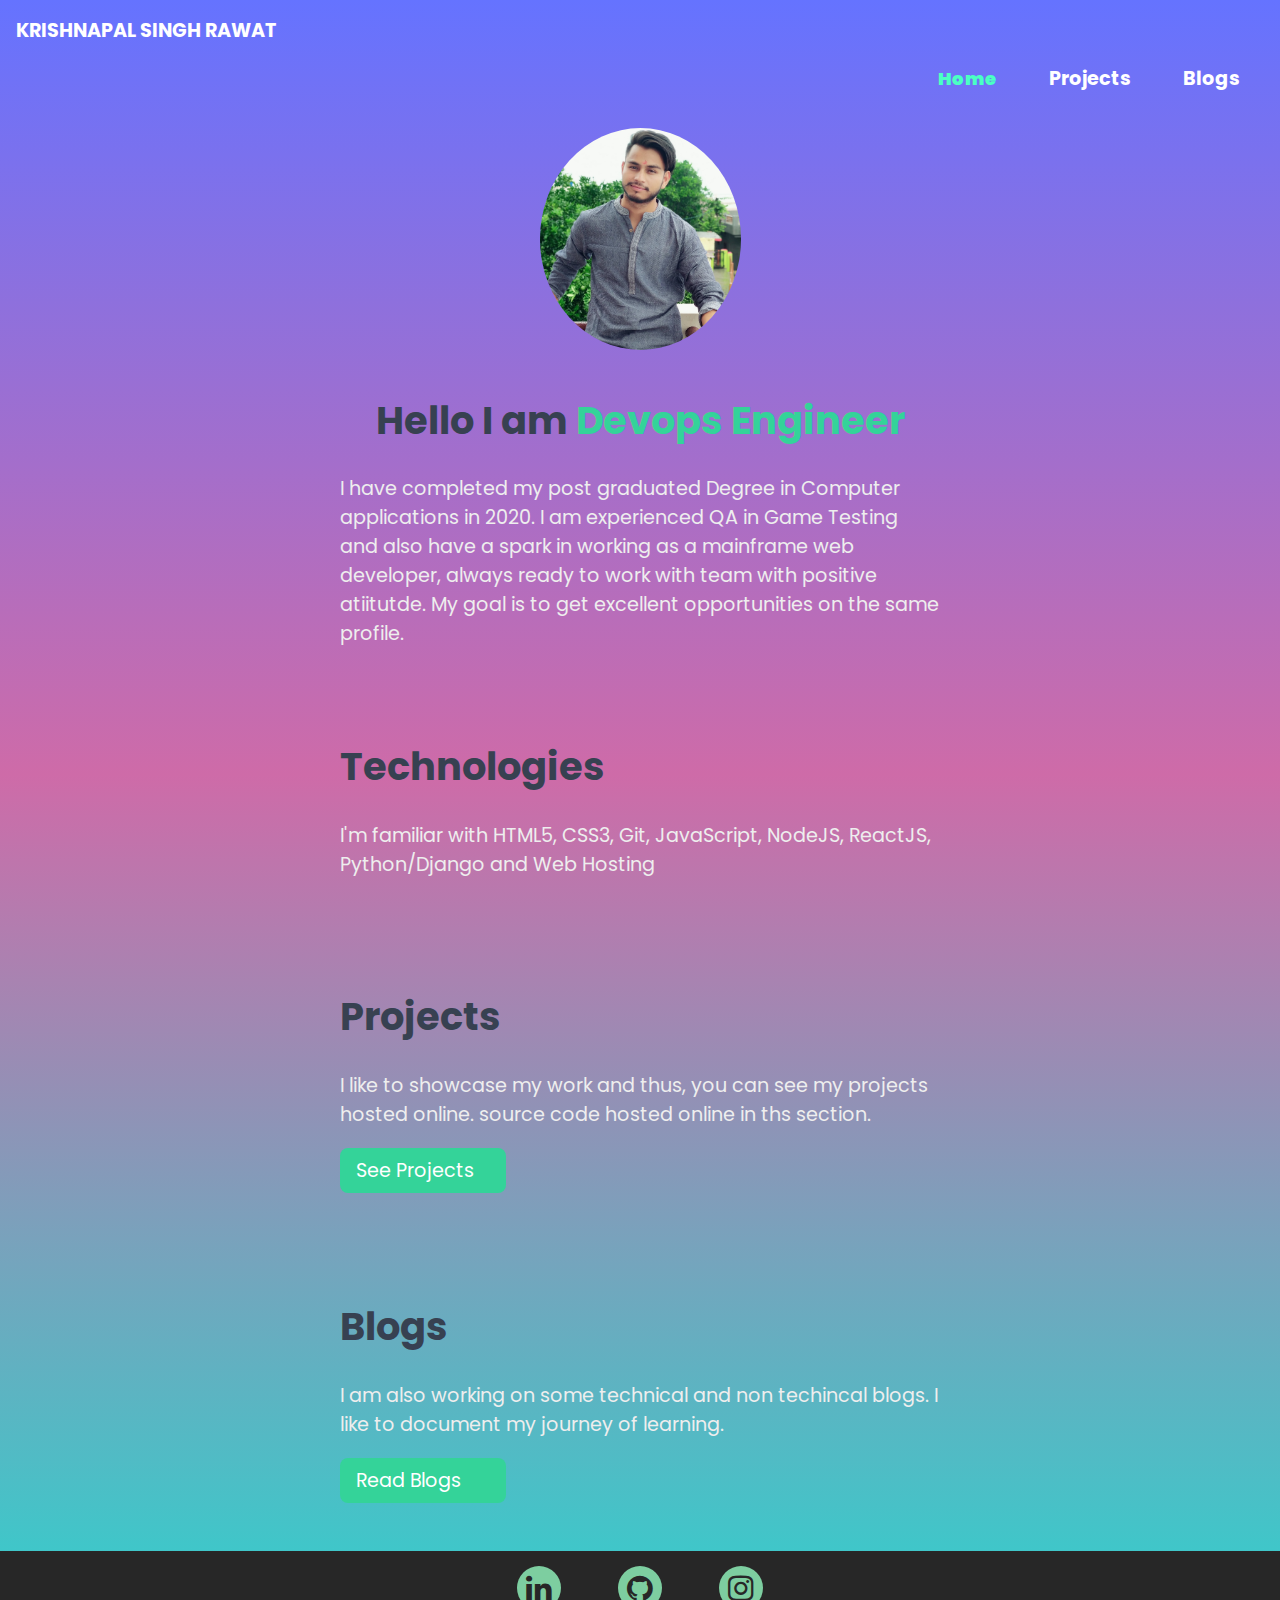
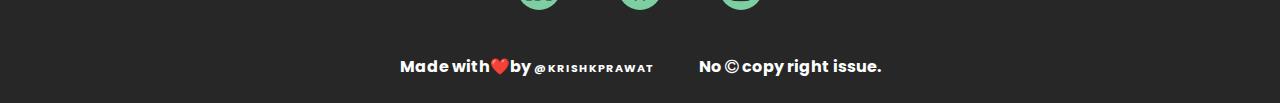
<file: index.html>
<!DOCTYPE html>
<html lang="en">
  <!DOCTYPE html>
<html lang="en">
  <head>
    <meta charset="UTF-8" />
    <meta name="viewport" content="width=device-width, initial-scale=1.0" />
    <link href="style.css" rel="stylesheet" />
    <link
    rel="stylesheet"
    href="https://cdnjs.cloudflare.com/ajax/libs/font-awesome/4.7.0/css/font-awesome.min.css"
  />
  <link rel="preconnect" href="https://fonts.googleapis.com">
  <link rel="preconnect" href="https://fonts.gstatic.com" crossorigin>
  <link href="https://fonts.googleapis.com/css2?family=Poppins&family=Roboto&display=swap" rel="stylesheet"> 
    <title>projects | krishnapal</title>
  </head>
  <body>
    <nav class="navigation container">
      <div class="nav-brand">KRISHNAPAL SINGH RAWAT</div>
      <ul class="list-non-bullet nav-pills">
        <li class="list-item-inline">
          <a class="link link-active" href="/">Home</a></li>
        <li class="list-item-inline">
          <a class="link" href="/projects.html">Projects</a></li>
        <li class="list-item-inline">
          <a class="link" href="https://krishkp.hashnode.dev/">Blogs</a></li>
      </ul>
    </nav>

    <header class="hero">
      <img class="hero-img" src="images/hero.jpg" />
      <h1 class="hero-heading">
        Hello I am <span class="heading-inverted"> Devops Engineer</span>
      </h1>
      <p class="container-center">
        I have completed my post graduated Degree in Computer applications in 2020. I am experienced QA in Game Testing and also have a spark in working as a mainframe web developer, always ready to work with team with positive atiitutde. My goal is to get excellent opportunities on the same profile.
      </p>
    </header>

    <section class="section ow">
      <div class="container container-center">
        <h1>Technologies</h1>
        <p>
          I'm familiar with HTML5, CSS3, Git, JavaScript, NodeJS, ReactJS,
          Python/Django and Web Hosting
        </p>
      </div>
    </section>

    <section class="section">
      <div class="container container-center">
        <h1>Projects</h1>
        <p>
          I like to showcase my work and thus, you can see my projects hosted
          online. source code hosted online in ths section.
        </p>
        <a class="link primary-link" href="/projects.html">See Projects</a>
      </div>
    </section>

    <section class="section ow">
      <div class="container container-center">
        <h1>Blogs</h1>
        <p>
          I am also working on some technical and non techincal blogs. I like to
          document my journey of learning.
        </p>
        <a class="link primary-link" href="https://krishkp.hashnode.dev/">Read Blogs</a>
      </div>
    </section>

    <footer class="footer">
      <div class="w3hubs-footer">
        <div class="w3hubs-icon">
          <ul>
            <li>
              <a href="https://www.linkedin.com/in/krishnapal-rawat-014343192" target="black"><i class="fa fa-linkedin"></i></a>
            </li>
            <li>
              <a href="https://github.com/krishkprawat" target="black"><i class="fa fa-github"></i></a>
            </li>
            
            <li>
              <a href="https://www.instagram.com/happi.ly.insane/?hl=en" target="black"><i class="fa fa-instagram"></i></a>
            </li>
          
          </ul>
        </div>
        <div class="w3hubs-nav">
          <ul>
            <li>
              Made with❤️by<a
                href="https://www.instagram.com/happi.ly.insane/?hl=en"
              > @krishkprawat</a
              ><br>
              <li>
                No <i class="fa fa-copyright"></i> copy right issue.
              </li>
            </li>
          </ul>
        </div>
      </footer>
  </body>
</html>
</file>
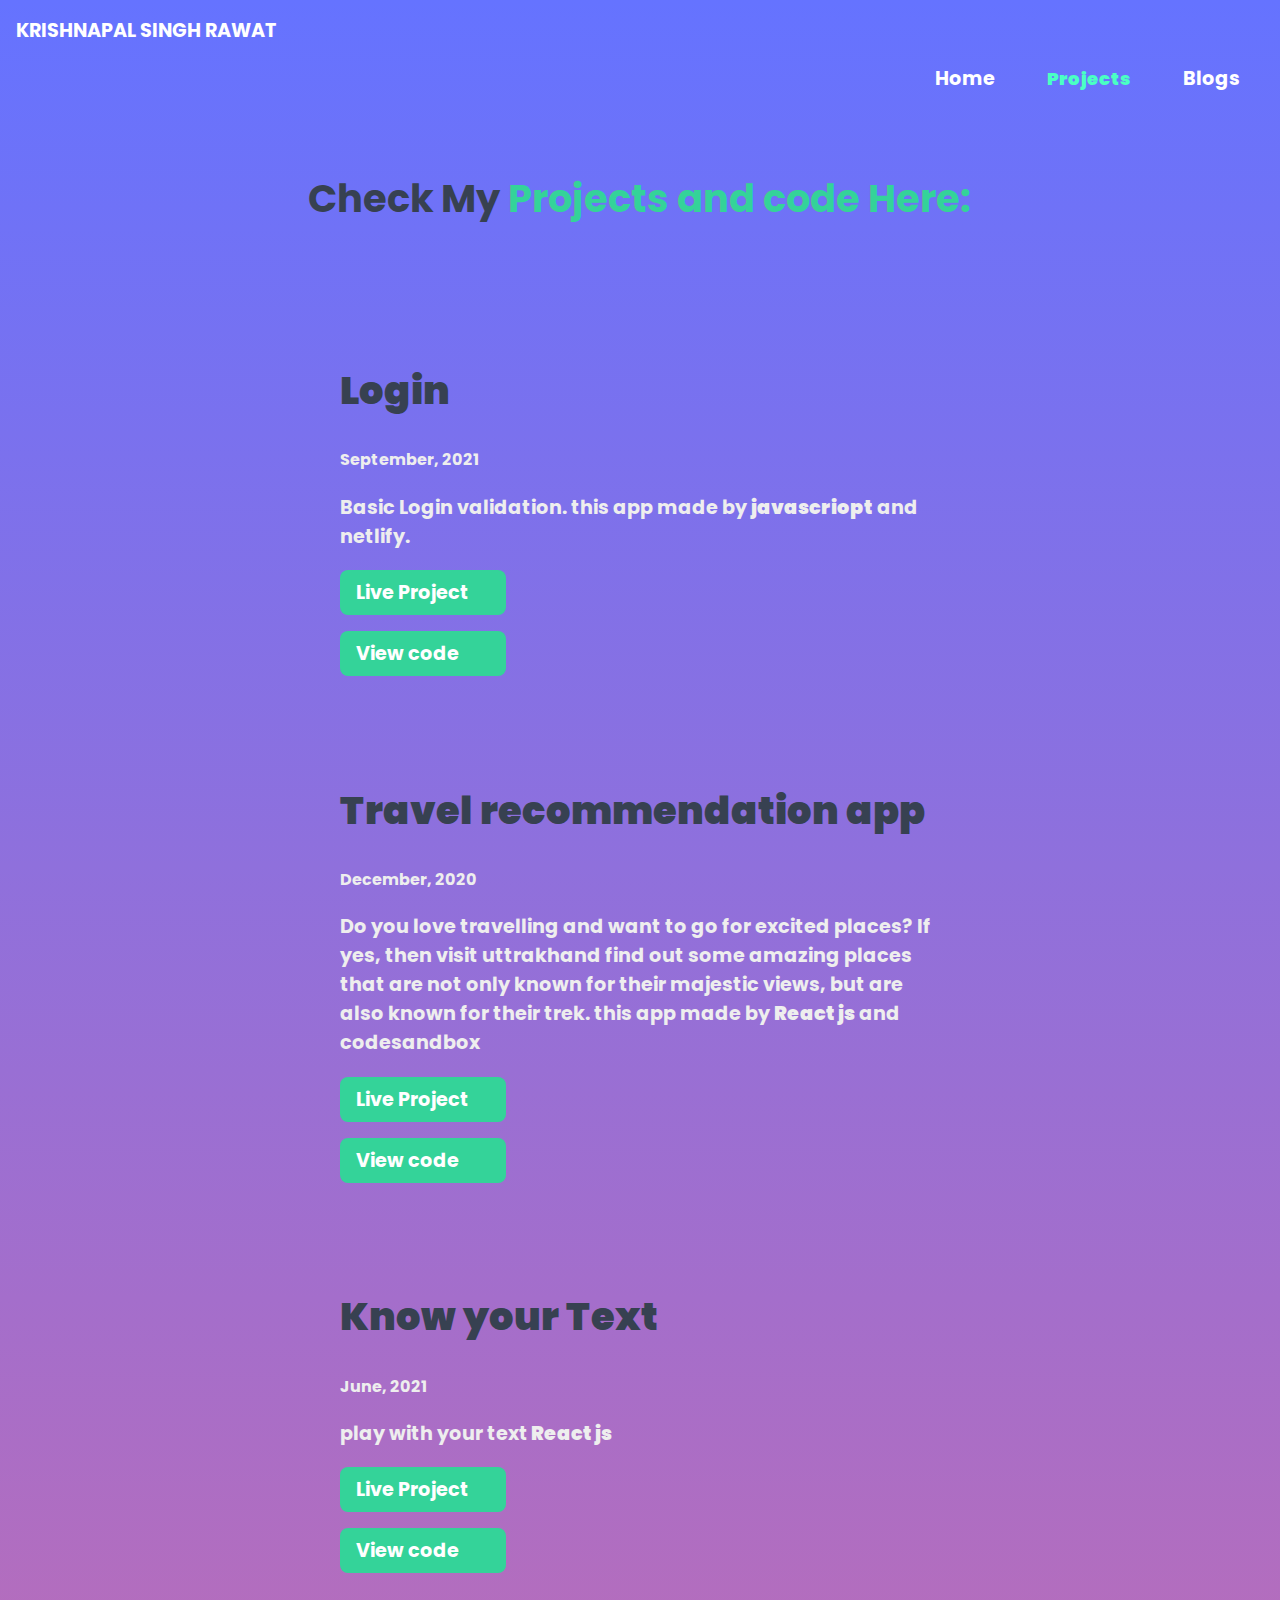
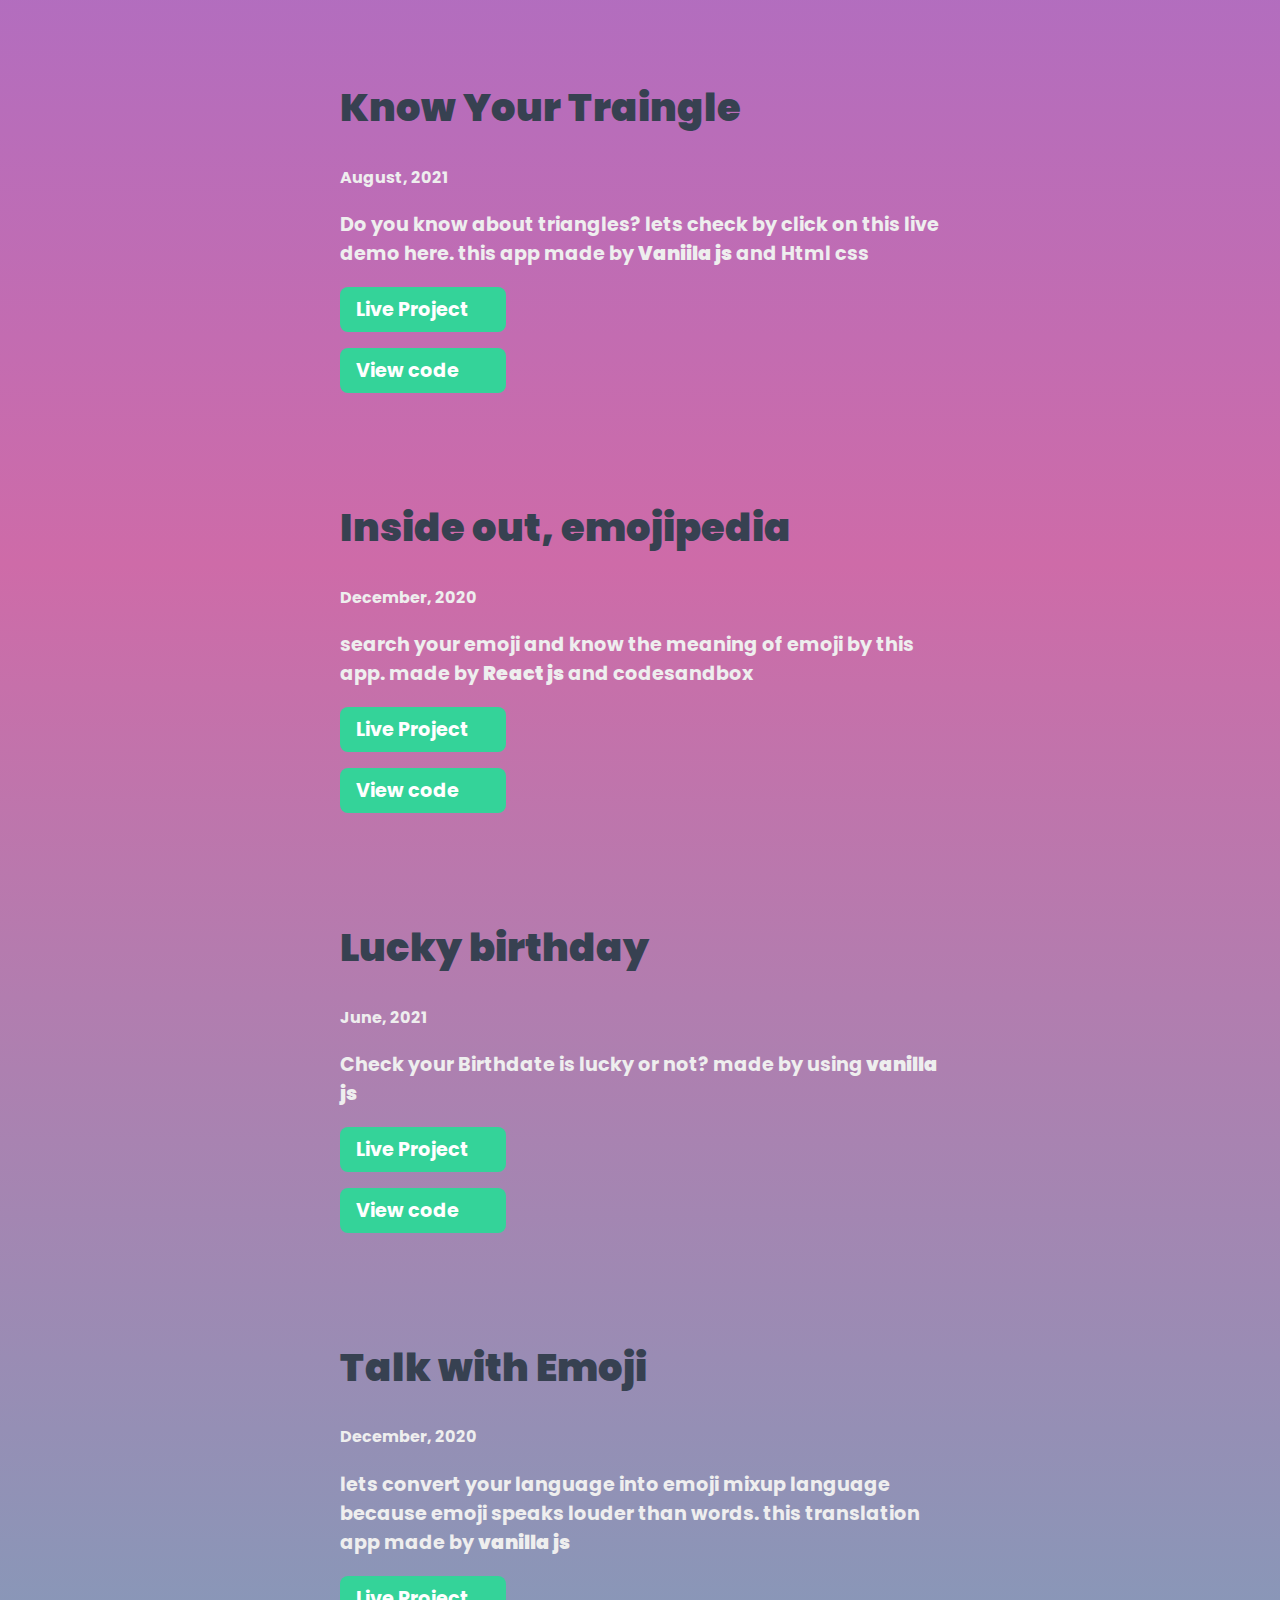
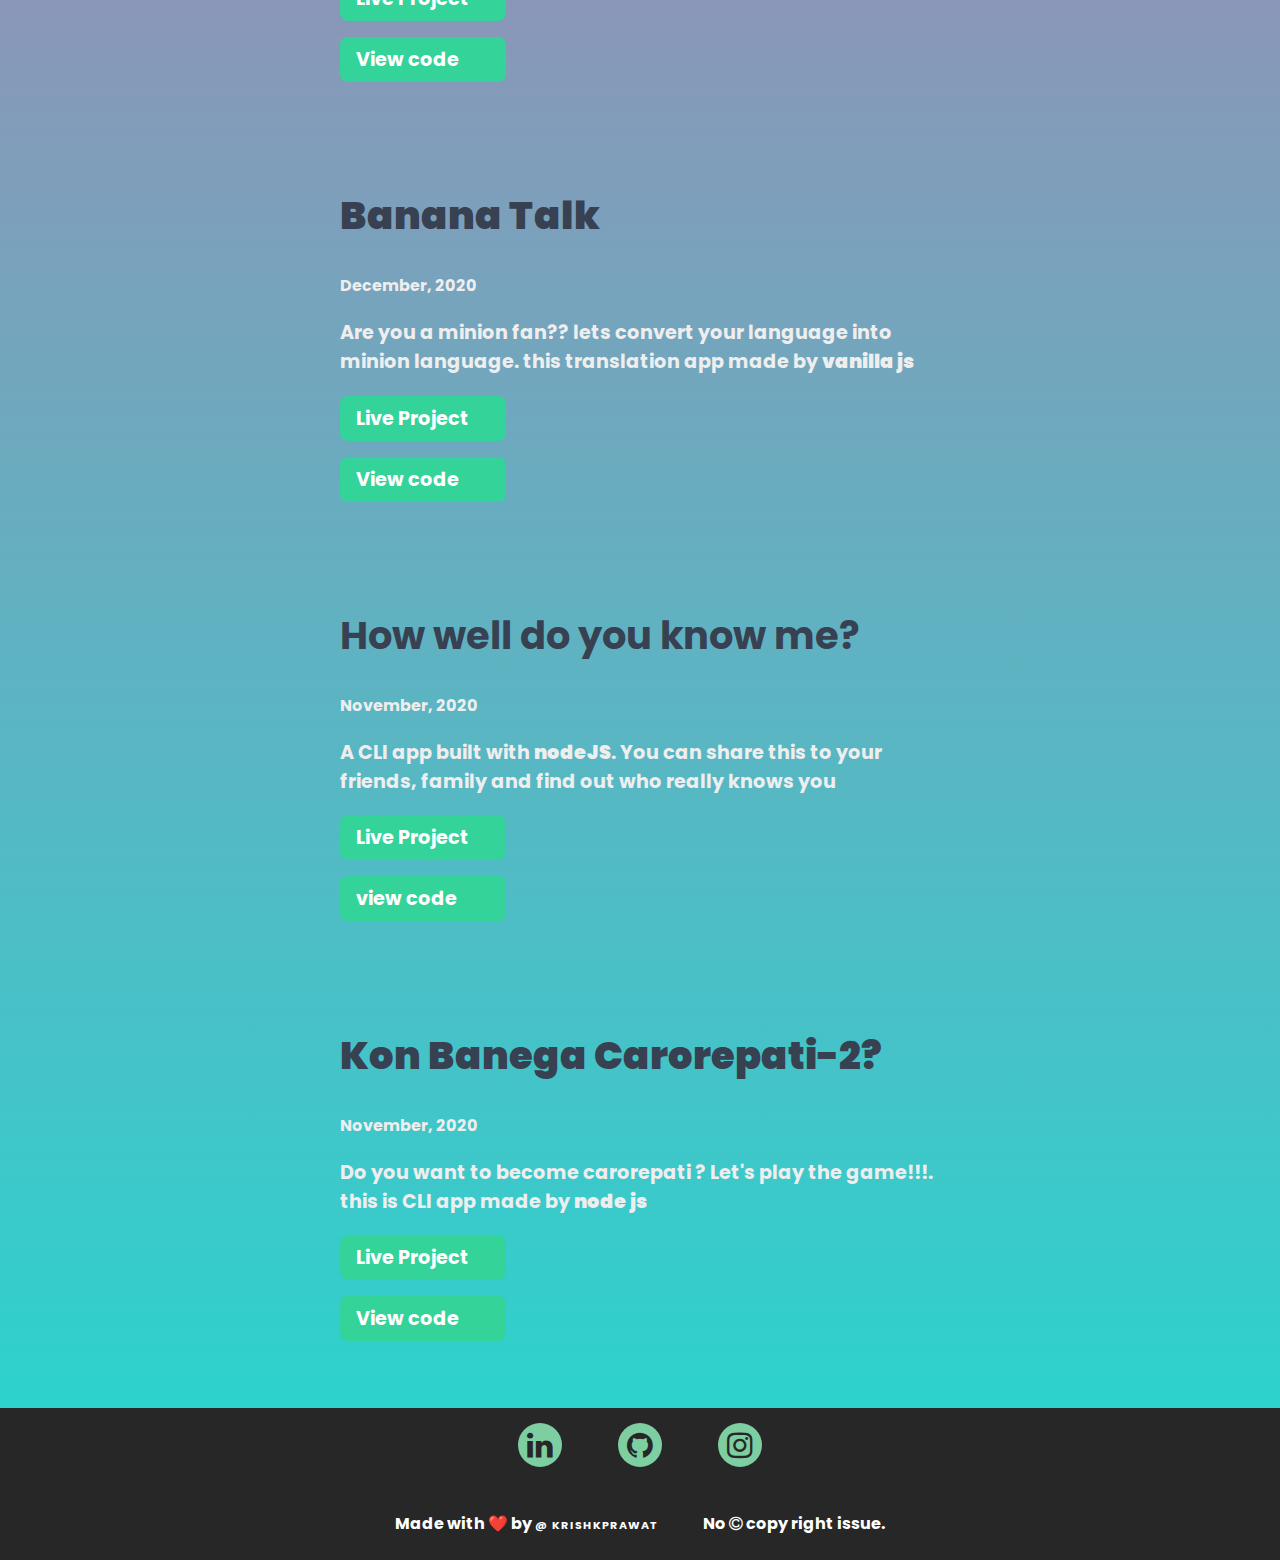
<file: projects.html>
<!DOCTYPE html>
<html lang="en">
  <!DOCTYPE html>
<html lang="en">
  <head>
    <meta charset="UTF-8" />
    <meta name="viewport" content="width=device-width, initial-scale=1.0" />
    <link href="style.css" rel="stylesheet" />
    <link
    rel="stylesheet"
    href="https://cdnjs.cloudflare.com/ajax/libs/font-awesome/4.7.0/css/font-awesome.min.css"
  />
  <link rel="preconnect" href="https://fonts.googleapis.com">
  <link rel="preconnect" href="https://fonts.gstatic.com" crossorigin>
  <link href="https://fonts.googleapis.com/css2?family=Poppins&family=Roboto&display=swap" rel="stylesheet"> 
    <title>projects | krishnapal</title>
  </head>
  <body>
    <nav class="navigation container">
      <div class="nav-brand">KRISHNAPAL SINGH RAWAT</div>
      <ul class="list-non-bullet nav-pills">
        <li class="list-item-inline">
          <a class="link" href="/">Home</a></li>
        <li class="list-item-inline">
          <a class="link link-active" href="/projects.html">Projects</a></li>
        <li class="list-item-inline">
          <a class="link" href="https://krishkp.hashnode.dev/">Blogs</a></li>
      </ul>
    </nav>


    <header class="hero">
      <h1 class="hero-heading">
        Check My <span class="heading-inverted">Projects and code Here:</span>
      </h1>
    </header>

    <ul class="list-non-bullet">
       <li>
        <article class="showcase-list container container-center">
          <h1><strong> Login</h1>
          <small>September, 2021</small>
          <p>
            Basic Login validation. this app made by <strong>javascriopt</strong> and netlify.
          </p>
          <a class="link primary-link" href="https://log-inn.netlify.app/">Live Project</a>
            <a class="link secondary-link" href="https://github.com/krishkprawat/Login-cover">View code</a>
          
        </article>
      </li>

      <li>
        <article class="showcase-list container container-center">
          <h1><strong> Travel recommendation app </strong></h1>
          <small>December, 2020</small>
          <p>
            Do you love travelling and want to go for excited places? If yes, then visit uttrakhand find out some amazing places that are not only known for their majestic views, but are also known for their trek. this app made by <strong>React js</strong> and codesandbox
          </p>
          <a class="link primary-link" href="https://qqr6y.csb.app/">Live Project</a>
            <a class="link secondary-link" href="https://github.com/krishkprawat/travel-recommendation-uk">View code</a>
          
        </article>
      </li>

      <li>
        <article class="showcase-list container container-center">
          <h1><strong>Know your Text</strong></h1>
          <small>June, 2021</small>
          <p>play with your text<strong> React js</strong></p>

          <a class="link primary-link" href="https://knowthetext.netlify.app/">Live Project</a>
          <a class="link secondary-link" href="https://github.com/krishkprawat/know-your-text">View code</a>
        </article>
      </li>
      
       <li>
        <article class="showcase-list container container-center">
          <h1><strong> Know Your Traingle </strong></h1>
          <small>August, 2021</small>
          <p>
             Do you know about triangles? lets check by click on this live demo here. this app made by <strong>Vaniila js</strong> and Html css
          </p>
          <a class="link primary-link" href="https://know-your-traingle.netlify.app/">Live Project</a>
            <a class="link secondary-link" href="https://github.com/krishkprawat/travel-recommendation-uk">View code</a>
          
        </article>
      </li>

      <li>
        <article class="showcase-list container container-center">
          <h1><strong>  Inside out, emojipedia </strong></h1>
          <small>December, 2020</small>
          <p>
            search your emoji and know the meaning of emoji by this app. made by <strong> React js</strong> and codesandbox
          </p>
          <a class="link primary-link" href="https://rumle.csb.app/">Live Project</a>
            <a class="link secondary-link" href="https://github.com/krishkprawat/emoji-app">View code</a>
          
        </article>
      </li>
      
      <li>
        <article class="showcase-list container container-center">
          <h1><strong> Lucky birthday</strong></h1>
            <small>June, 2021</small>
            <p>Check your Birthdate is lucky or not? made by using<strong> vanilla js</strong></p>

            <a class="link primary-link" href="https://luckybdy.netlify.app/">Live Project</a>
            <a class="link secondary-link" href="https://github.com/krishkprawat/Lucky-Birthday">View code</a>
          
        </article>
      </li>

    

      <li>
        <article class="showcase-list container container-center">
          <h1><strong> Talk with Emoji </strong></h1>
            <small>December, 2020</small>
            <p>lets convert your language into emoji mixup language because emoji speaks louder than words. this translation app made by <strong>vanilla js</strong></p>

            <a class="link primary-link" href="https://talk-with-emoji.netlify.app/">Live Project</a>
            <a class="link secondary-link" href="https://github.com/krishkprawat/emoji-translator">View code</a>
          
        </article>
      </li>

      <li>
        <article class="showcase-list container container-center">
          <h1><strong> Banana Talk </strong></h1>
            <small>December, 2020</small>
            <p>Are you a minion fan?? lets convert your language into minion language. this translation app made by <strong>vanilla js</strong></p>

            <a class="link primary-link" href="https://minionbanantalk.netlify.app/">Live Project</a>
            <a class="link secondary-link" href="https://github.com/krishkprawat/banana-talk">View code</a>
        
        </article>
      </li>

      <li>
        <article class="showcase-list container container-center">
          <h1>How well do you know me?</h1>
                <small>November, 2020</small>
                <p>A CLI app built with <strong>nodeJS</strong>. You can share this to your friends, family  and find out who really knows you</p>
    
                <a class="link primary-link" href="https://repl.it/@kprawat/endgame-my-quiz-?embed=1&output=1#index.js">Live Project</a>
                <a class="link secondary-link" href="https://github.com/krishkprawat/CLI-quiz-01"> view code</a>
        </article>
      </li>

      <li>
        <article class="showcase-list container container-center">
          <h1><strong>Kon Banega Carorepati-2?</strong></h1>
          <small>November, 2020</small>
          <p>Do you want to become carorepati ? Let's play the game!!!. this is CLI app made by <strong>node js</strong></p>

          <a class="link primary-link" href="https://repl.it/@kprawat/kbc-quiz-1?embed=1&output=1#index.js">Live Project</a>
          <a class="link secondary-link" href="https://github.com/krishkprawat/kbc-quiz">View code</a>
        </article>
      </li>
    </ul>

    
    <footer class="footer">
      <div class="w3hubs-footer">
        <div class="w3hubs-icon">
          <ul>
            <li>
              <a href="https://www.linkedin.com/in/krishnapal-rawat-014343192" target="black"><i class="fa fa-linkedin"></i></a>
            </li>
            <li>
              <a href="https://github.com/krishkprawat" target="black"><i class="fa fa-github"></i></a>
            </li>
            
            <li>
              <a href="https://www.instagram.com/happi.ly.insane/?hl=en" target="black"><i class="fa fa-instagram"></i></a>
            </li>
          
          </ul>
        </div>
        <div class="w3hubs-nav">
          <ul>
            <li>
              Made with ❤️ by<a
                href="https://www.instagram.com/happi.ly.insane/?hl=en"
              >
                @ krishkprawat</a
              ><br>
              <li>
                No <i class="fa fa-copyright"></i> copy right issue.
              </li>
            </li>
          </ul>
        </div>
      </footer>
  </body>
</html>
</file>
<file: style.css>
@import url("https://fonts.googleapis.com/css2?family=Poppins&family=Roboto&display=swap");

:root {
  --primary-color: #34d399;
  --dark-grey: #374151;
  /* --off-white: #F3F4F6; */
  background-color: #ecfdf5;
  box-sizing: border-box;
}

body {
  font-family: "Poppins", sans-serif;
  font-size: larger;

  margin: 0px;
  color: #eeeeee;
  background-image: linear-gradient(
    to bottom,
    rgb(101, 115, 255),
    rgb(122, 113, 238),
    rgb(143, 112, 220),
    rgb(164, 110, 203),
    rgb(185, 109, 185),
    rgb(206, 107, 168),
    rgb(178, 125, 175),
    rgb(149, 143, 181),
    rgb(121, 162, 188),
    rgb(92, 180, 194),
    rgb(64, 198, 201),
    rgb(35, 216, 207)
  );
}
hr {
  margin: 2rem 0rem;
}

/** spaces **/

.margin-md {
  margin: 2rem;
}

/** container **/
.container {
  padding: 0rem 1rem;
}

.container-center {
  max-width: 600px;
  margin: auto;
  font-family: "Poppins", sans-serif;
}

/** links **/
.link {
  text-decoration: none;
  padding: 0.5rem 1rem;
  box-sizing: border-box;
}

.primary-link {
  background-color: var(--primary-color);
  border-radius: 0.5rem;
  color: white;
  display: block;
  max-width: 166px;
  margin: 1rem 1rem 1rem 0rem;
}
.secondary-link {
  background-color: var(--primary-color);
  border-radius: 0.5rem;
  color: white;
  display: block;
  max-width: 166px;
  margin: 1rem 1rem 1rem 0rem;
}

/** look into BEM naming convention for CSS **/

/** lists **/

.list-non-bullet {
  list-style: none;
  padding-inline-start: 0px;
}

.list-item-inline {
  display: inline;
  padding: 0rem 0.5rem;
}

/** navigation **/

.navigation {
  color: white;
  padding: 1rem;
  border-bottom-left-radius: 1rem;
  border-top-right-radius: 1rem;
}

.navigation .nav-brand {
  font-weight: bold;
}

.navigation .nav-pills {
  text-align: right;
  font-weight: bolder;
}

.navigation .link {
  color: white;
}

.navigation .link-active {
  font-weight: bolder;
  color: #4affc3;
  font-size: large;
}

/** header **/
h1 {
  color: var(--dark-grey);
}

.hero {
  padding: 2rem;
  padding-top: 0rem;
}

.hero .hero-img {
  max-width: 80%;
  width: 201px;
  display: block;
  margin: auto;
  border-radius: 50%;
}

.hero .hero-heading {
  color: var(--dark-grey);
  padding-top: 1rem;
  text-align: center;
}

.hero .hero-heading .heading-inverted {
  color: var(--primary-color);
}

/** sections **/

.section {
  padding: 2rem;
}

.ow {
  background-color: var(--off-white);
}

/** footers **/

/** projects **/
.showcase-list {
  padding: 2rem;
}

/** blogs **/
.showcase-blog {
  padding-bottom: 6rem;
}

/*footer**/

/*Whubs.com - Download Free Responsive Website Layout Templates designed on HTML5 CSS3,
Bootstrap which are 100% Mobile friendly. w3Hubs all Layouts are responsive cross 
browser supported, best quality world class designs.*/

.w3hubs-footer {
  width: 100%;
  height: auto;
  margin: auto;
  background: #272727;
  padding: 10px 0px;
}
.w3hubs-icon {
  width: 100%;
  height: auto;
  margin: auto;
}
.w3hubs-icon ul {
  margin: 0px;
  padding: 0px;
  text-align: center;
}

.w3hubs-icon ul li {
  display: inline-block;
  width: 44px;
  height: 44px;
  margin: 5px 26px;
  border-radius: 100%;
  background: #7dcea0;
}
.w3hubs-icon ul li a {
  text-decoration: none;
  color: #272727;
  font-size: 30px;
  display: block;
}
.w3hubs-icon ul li a i {
  line-height: 39px;
}
.w3hubs-icon ul li:hover {
  background: #e67e22;
}
.w3hubs-icon ul li a:hover > i {
  transform: scale(1.3) rotate(20deg);
}
.w3hubs-nav {
  width: 100%;
  height: auto;
  margin: auto;
  margin-top: 25px;
}
.w3hubs-nav ul {
  margin: 0px;
  padding: 5px;
  text-align: center;
}

.w3hubs-nav ul li {
  display: inline-block;
  margin: 9px 22px;
  font-weight: bold;
  font-size: 16px;
  text-align: center;
  color: white;
  font-family: "Poppins", sans-serif;
}
.w3hubs-nav ul li a {
  text-decoration: none;
  outline: none;
  font-family: "Poppins", sans-serif;
  font-size: 11px;
  color: #fff;
  font-weight: bold;
  text-transform: uppercase;
  letter-spacing: 1px;
}
.w3hubs-nav ul li a:hover {
  color: #e67e22;
}

.w3hubs-nav1 {
  width: 100%;
  height: auto;
  margin: auto;
  margin-top: 15px;
}
.w3hubs-nav1 ul {
  margin: 0px;
  padding: 0px;
  text-align: center;
}

.w3hubs-nav1 ul li {
  display: inline-block;
  margin: 0px 20px;
}
.w3hubs-nav1 ul li a {
  text-decoration: none;
  outline: none;
  font-family: "Poppins", sans-serif;
  font-size: 20px;
  color: #fff;
  font-weight: bold;
  text-transform: uppercase;
  letter-spacing: 1px;
}
.w3hubs-nav1 ul li a:hover {
  color: #e67e22;
}
.w3hubs-nav2 {
  width: 100%;
  height: auto;
  margin: auto;
}
.w3hubs-nav2 ul {
  text-align: center;
}

.w3hubs-nav2 ul li {
  width: 50px;
  height: 50px;
  margin: 0px 10px;
  border-radius: 100%;
  background: #fff;
}
.w3hubs-nav2 ul li a {
  text-decoration: none;
  color: #272727;
  font-size: 25px;
  display: block;
}
.w3hubs-nav2 ul li a i {
  line-height: 50px;
}
.w3hubs-nav2 ul li:hover {
  background: #e67e22;
}
.w3hubs-nav2 ul li a:hover > i {
  transform: scale(1.6) rotate(180deg);
}
.footer-end {
  width: 100%;
  height: auto;
  margin: auto;
  background: #7dcea0;
  padding: 10px;
  font-family: "Poppins", sans-serif;
  font-size: 16px;
  text-align: center;
}
.footer-end p {
  font-family: "Poppins", sans-serif;
  font-size: 16px;
  text-align: center;
  color: #fff;
  font-weight: bold;
  letter-spacing: 2px;
}
.footer-end a {
  text-decoration: none;
  color: #fff;
}
.footer-end a:hover {
  color: #e67e22;
}

@media (max-width: 400px) {
  .w3hubs-nav1 ul li a,
  .w3hubs-nav ul li a {
    font-size: 16px;
  }
}
@media (max-width: 400px) {
  .w3hubs-nav1 ul li a,
  .w3hubs-nav ul li a {
    font-size: 14px;
  }
  .w3hubs-nav ul li {
    padding: 0px;
  }
}
@media (max-width: 375px) {
  .w3hubs-nav1 ul li a,
  .w3hubs-nav ul li a {
    font-size: 13px;
  }
}
@media (max-width: 375px) {
  .w3hubs-nav1 ul li a,
  .w3hubs-nav ul li a {
    font-size: 11px;
  }
  .w3hubs-nav ul li {
    margin: 5px 20px;
  }
  .w3hubs-nav ul li.p1 {
    padding-top: 10px;
  }
}
@media (max-width: 375px) {
  .w3hubs-nav ul li,
  .w3hubs-nav1 ul li {
    display: block;
    padding: 5px;
  }
  .w3hubs-nav2 ul li {
    display: none;
  }
  .w3hubs-icon ul li a i {
    line-height: 38px;
  }
  .w3hubs-icon ul li a {
    font-size: 20px;
  }
  .w3hubs-icon ul li {
    width: 40px;
    height: 40px;
  }
}
@media (max-width: 373px) {
  .w3hubs-nav ul li.p1 {
    padding-top: 0px;
  }
}
@media (max-width: 373px) {
  .nav-brand,
  .list-item-inline a {
    font-size: small;
  }
}
</file>
